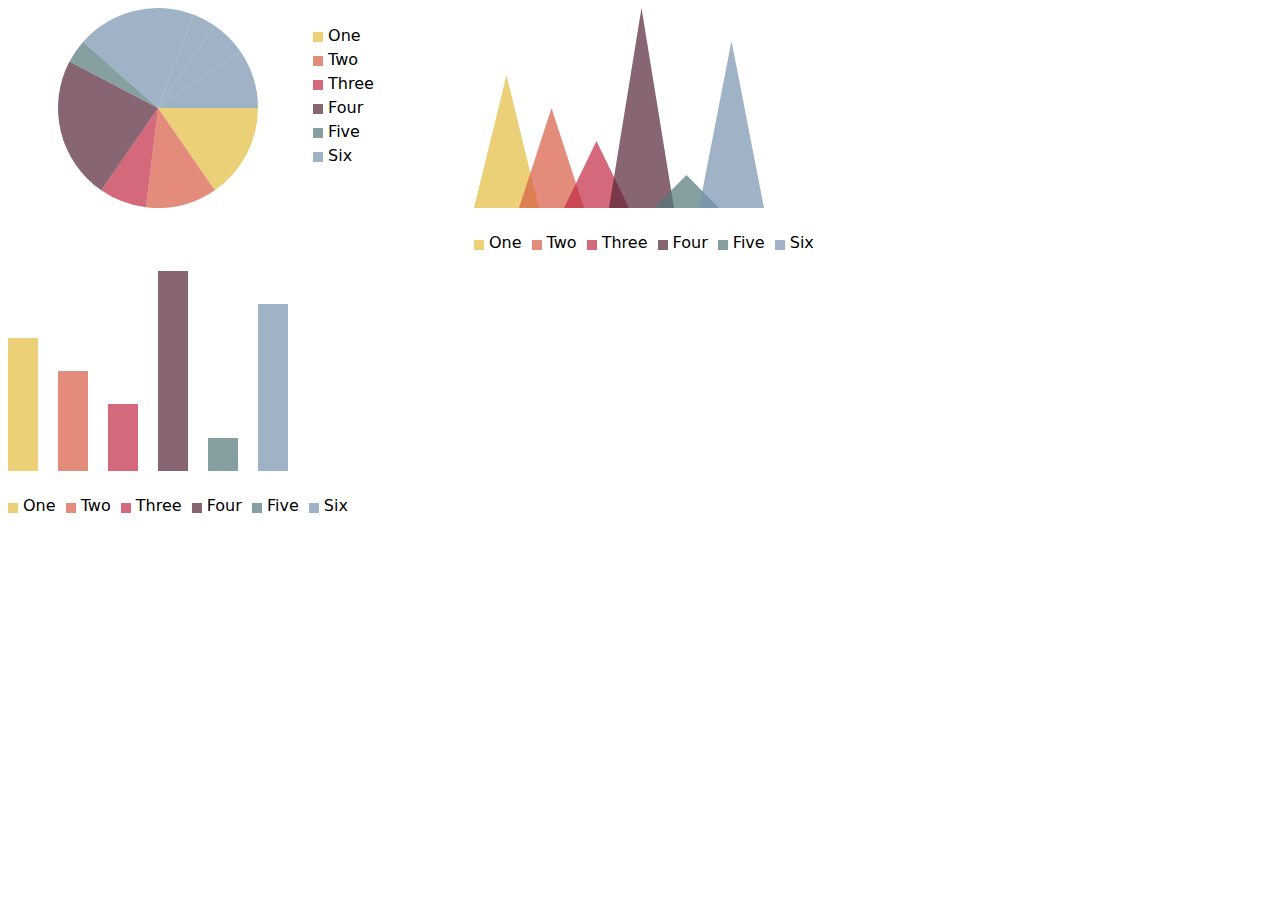
<file: Charts/index.html>
<!DOCTYPE html>
<html lang="en">
<head>
    <meta charset="UTF-8">
    <meta name="viewport" content="width=device-width, initial-scale=1.0">
    <meta http-equiv="X-UA-Compatible" content="ie=edge">
    <title>Document</title>
    <link rel="stylesheet" href="styles.css">
</head>
<body>
    <aside class="chart vert">
        <canvas id="canPie" width="300" height="200" data-values='40, 30, 20, 60, 10, 50, 10, 15, 25'>
          This browser does not support HTML5 Canvas.
        </canvas>
        <ol class="legend">
          <li class="key one">One</li>
          <li class="key two">Two</li>
          <li class="key three">Three</li>
          <li class="key four">Four</li>
          <li class="key five">Five</li>
          <li class="key six">Six</li>
        </ol>
      </aside>
      <aside class="chart">
        <canvas id="canPeak" width="300" height="200" data-values='40, 30, 20, 60, 10, 50'>
          This browser does not support HTML5 Canvas.
        </canvas>
        <ol class="legend horiz">
          <li class="key one">One</li>
          <li class="key two">Two</li>
          <li class="key three">Three</li>
          <li class="key four">Four</li>
          <li class="key five">Five</li>
          <li class="key six">Six</li>
        </ol>
      </aside>
      <aside class="chart">
        <canvas id="canBar" width="300" height="200" data-values='40, 30, 20, 60, 10, 50'>
          This browser does not support HTML5 Canvas.
        </canvas>
        <ol class="legend horiz">
          <li class="key one">One</li>
          <li class="key two">Two</li>
          <li class="key three">Three</li>
          <li class="key four">Four</li>
          <li class="key five">Five</li>
          <li class="key six">Six</li>
        </ol>
      </aside>
      <script src="app.js"></script>
</body>
</html>
</file>
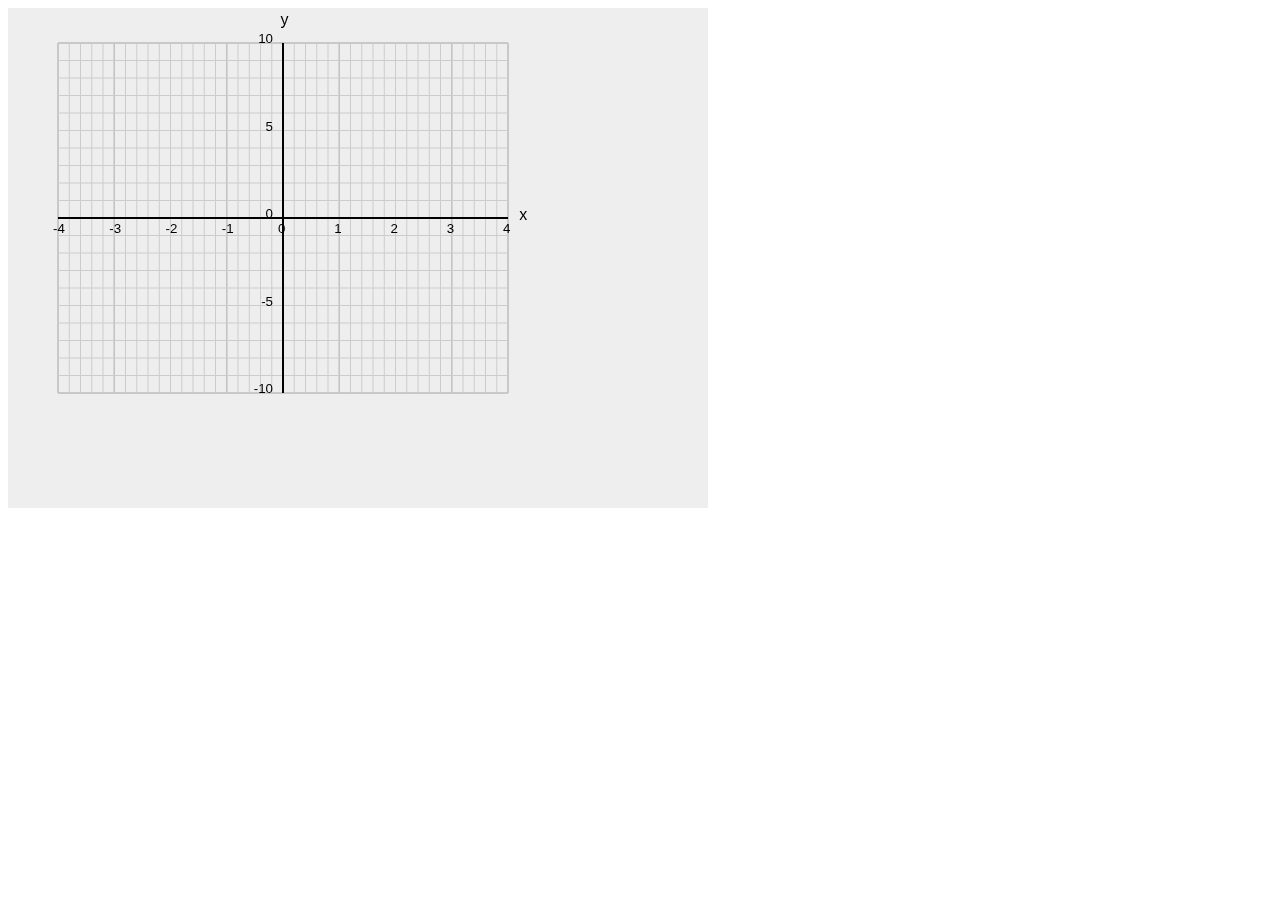
<file: physics/index.html>
<!DOCTYPE html>
<html lang="en">
<head>
    <meta charset="UTF-8">
    <meta name="viewport" content="width=device-width, initial-scale=1.0">
    <meta http-equiv="X-UA-Compatible" content="ie=edge">
    <title>Physics</title>
    <style>
        canvas {
            background: #eee;
        }
    </style>
</head>
<body>
    <canvas id="canvas" width="700" height="500"></canvas>

    <script src="graph.js"></script>
    <script src="ball.js"></script>
    <!-- <script src="frame-example.js"></script> -->
    <!-- <script src="getTime-example.js"></script> -->
    <script src="graph-functions.js"></script>
</body>
</html>
</file>
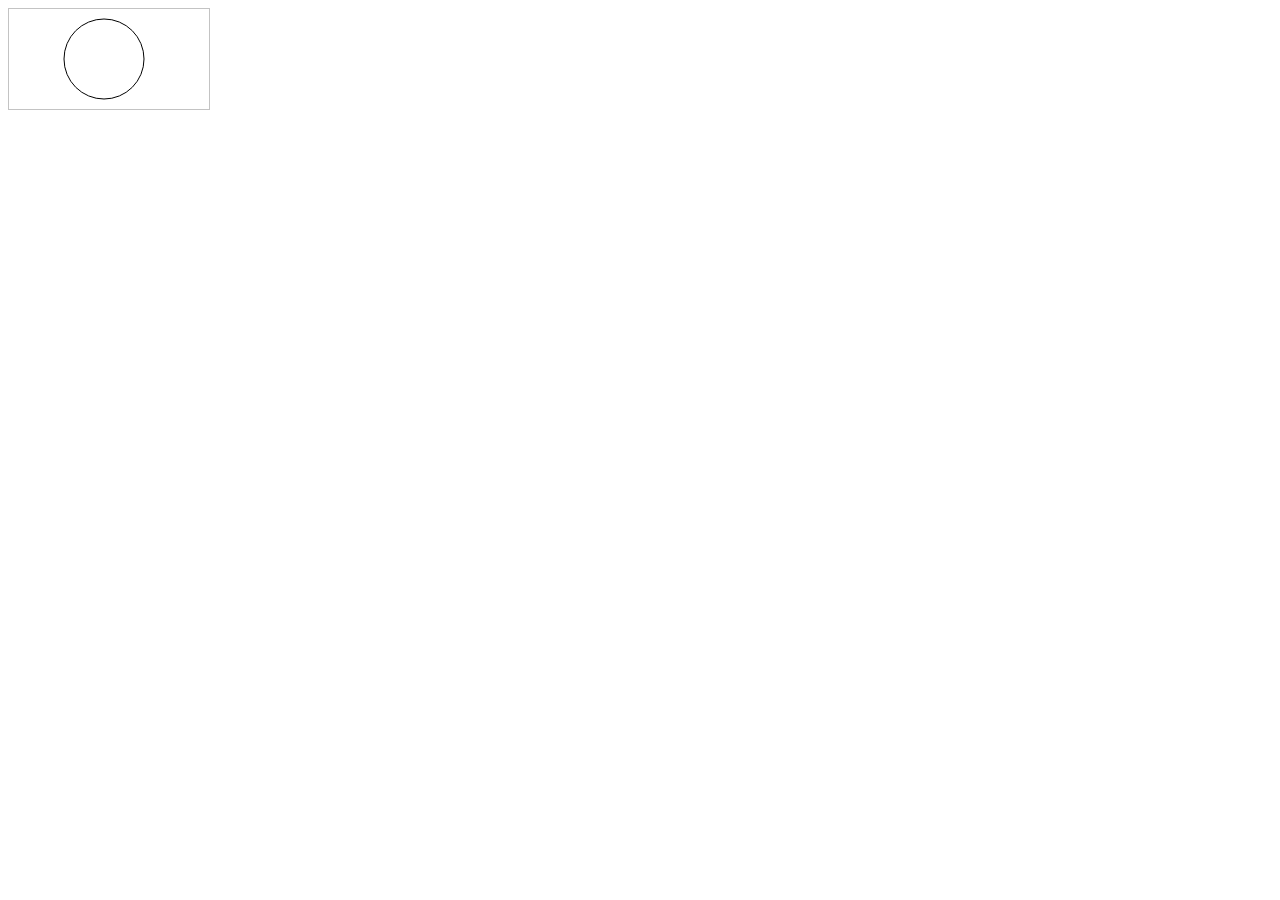
<file: intro.html>
<!DOCTYPE html>
<html lang="en">
<head>
    <meta charset="UTF-8">
    <meta name="viewport" content="width=device-width, initial-scale=1.0">
    <meta http-equiv="X-UA-Compatible" content="ie=edge">
    <title>Canvas</title>
    <style>
        #myCanvas { border: 1px solid #c3c3c3; }
    </style>
</head>
<body>
    <canvas id="myCanvas" width="200" height="100"></canvas>
    <script>
        var canvas = document.getElementById('myCanvas');
        var ctx = canvas.getContext('2d');

        // Rectangle
        // ctx.fillStyle = '#FF0000';
        // ctx.fillRect(5,5,150, 75);

        // Line
        // ctx.moveTo(0, 0);
        // ctx.lineTo(200, 100);
        // ctx.stroke();

        // Circle
        ctx.beginPath();
        ctx.arc(95,50,40,0,2*Math.PI);
        ctx.stroke();
    </script>
</body>
</html>
</file>
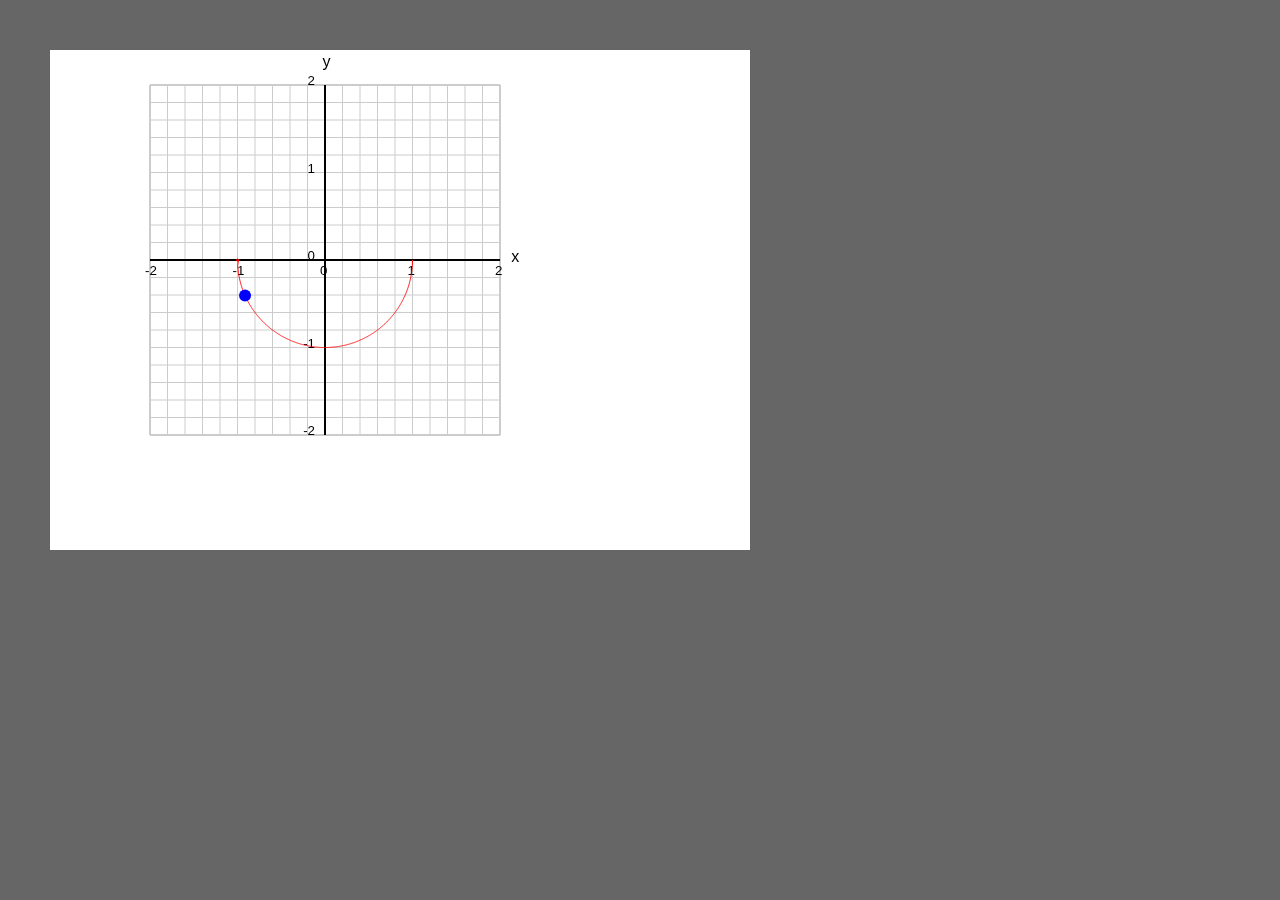
<file: physics/move-circle.html>
<!DOCTYPE html>
<html lang="en">
<head>
    <meta charset="UTF-8">
    <meta name="viewport" content="width=device-width, initial-scale=1.0">
    <meta http-equiv="X-UA-Compatible" content="ie=edge">
    <title>Move Circle</title>
    <style>
        body {
            background-color: #666;
        }
        #canvas {
            background-color: #fff;
            position:absolute;
            top:50px;
            left:50px;
            background-color: transparent;
        }
        #canvas_bg {
            background-color: #fff;
            position:absolute;
            top:50px;
            left:50px;
        }
    </style>
</head>
<body>
    <canvas id="canvas_bg" width="700" height="500"></canvas>
    <canvas id="canvas" width="700" height="500"></canvas>
    <script src= "ball.js"></script>
    <script src= "graph.js"></script>
    <script src= "move-circle.js"></script>
</body>
</html>
</file>
<file: Charts/styles.css>
body {
    font: normal normal 400 1rem/1.5 "Segoe UI", "Helvetica Neue", "DejaVu Sans", Helvetica, Arial, sans-serif;
  }
  aside {
    float: left;
    margin-right: 100px;
  }
  .chart {
    margin-bottom:0;
    margin-top:0;
  }
  .vert > canvas, .vert > ol {
    display:inline-block
  }
  .horiz > li {
    display: inline;
    padding-right: 20px;
  }
  .legend {
    vertical-align:top;
    padding-left:15px;
    list-style: none;
  }
  .key {
    position:relative;
  }
  .key:before {
    content:"";
    position:absolute;
    top:35%;
    left:-15px;
    width:10px;
    height:10px;
  }
  .one:before{background:rgb(236, 208, 120)}
  .two:before{background:rgba(217, 91, 67, 0.7)}
  .three:before{background:rgba(192, 41, 66, 0.7)}
  .four:before{background:rgba(84, 36, 55, 0.7)}
  .five:before{background:rgba(83, 119, 122, 0.7)}
  .six:before{background:rgba(119, 146, 174, 0.7)}
</file>
